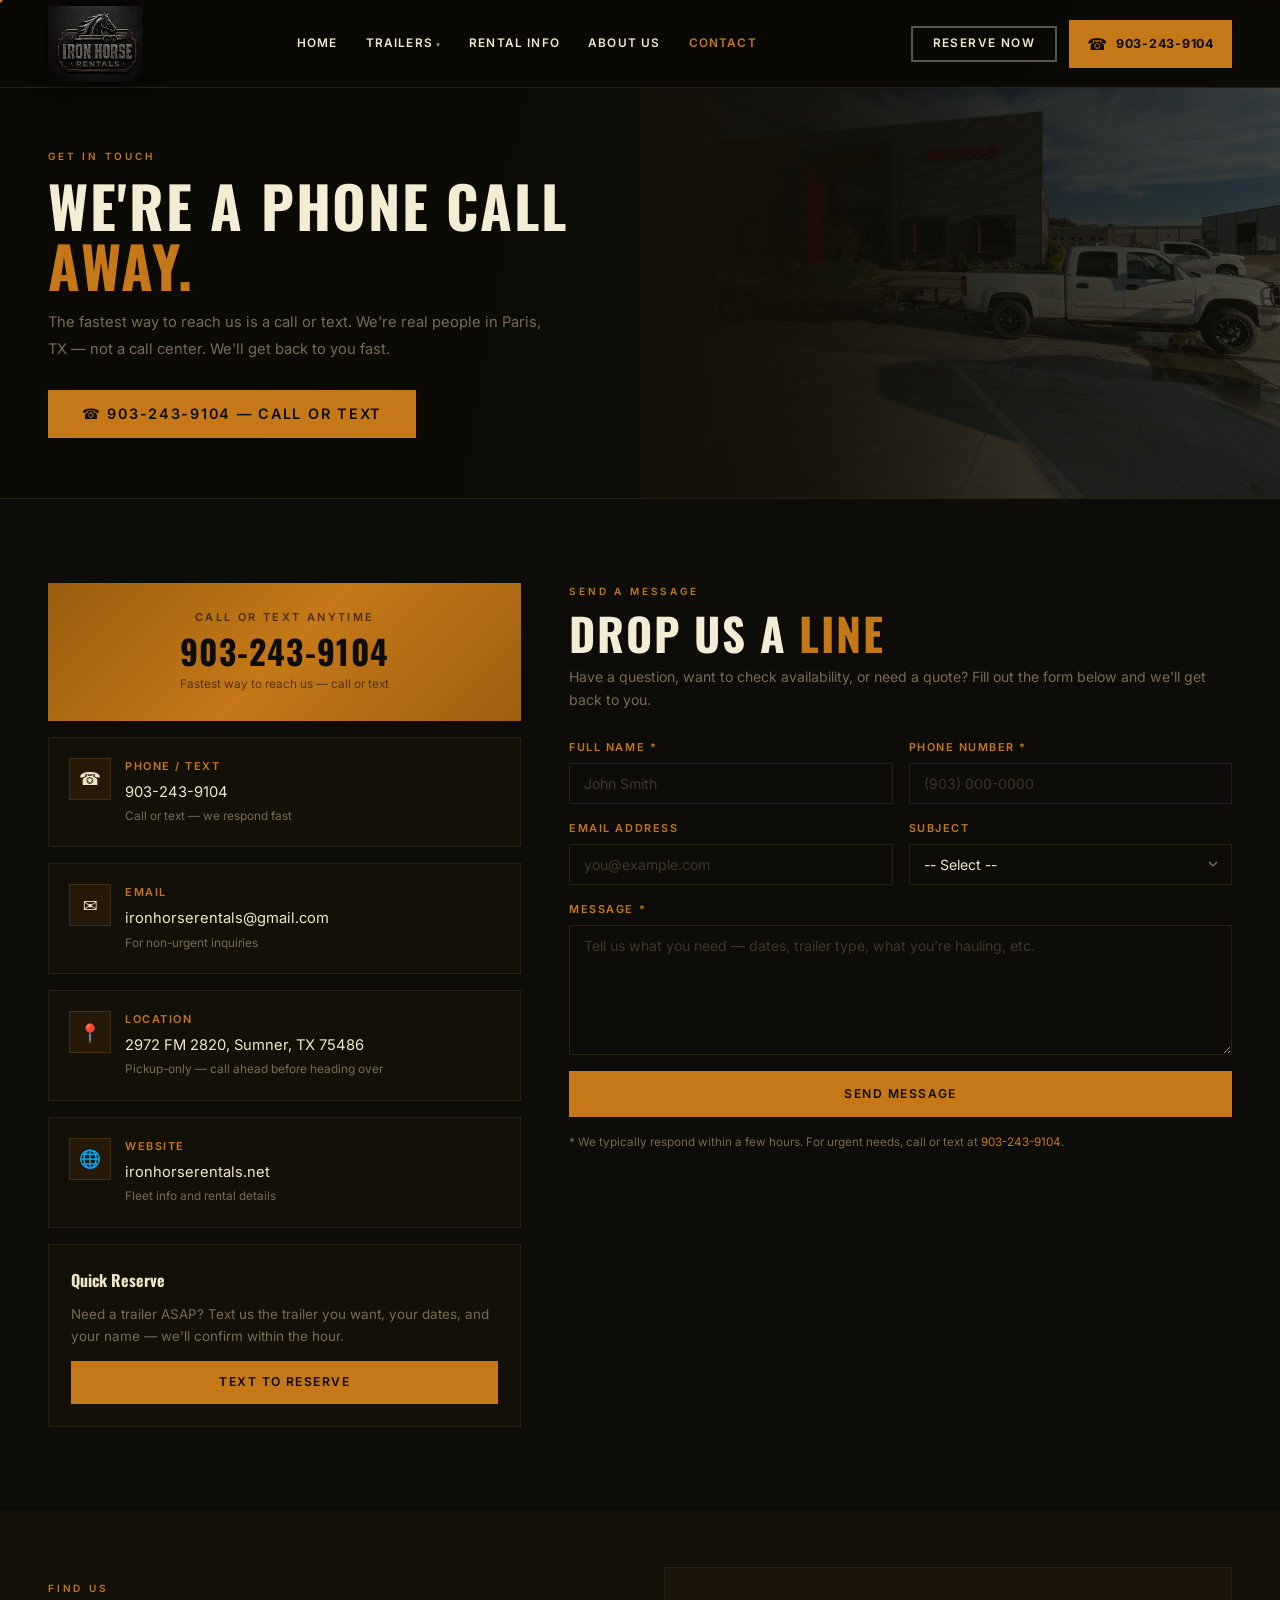
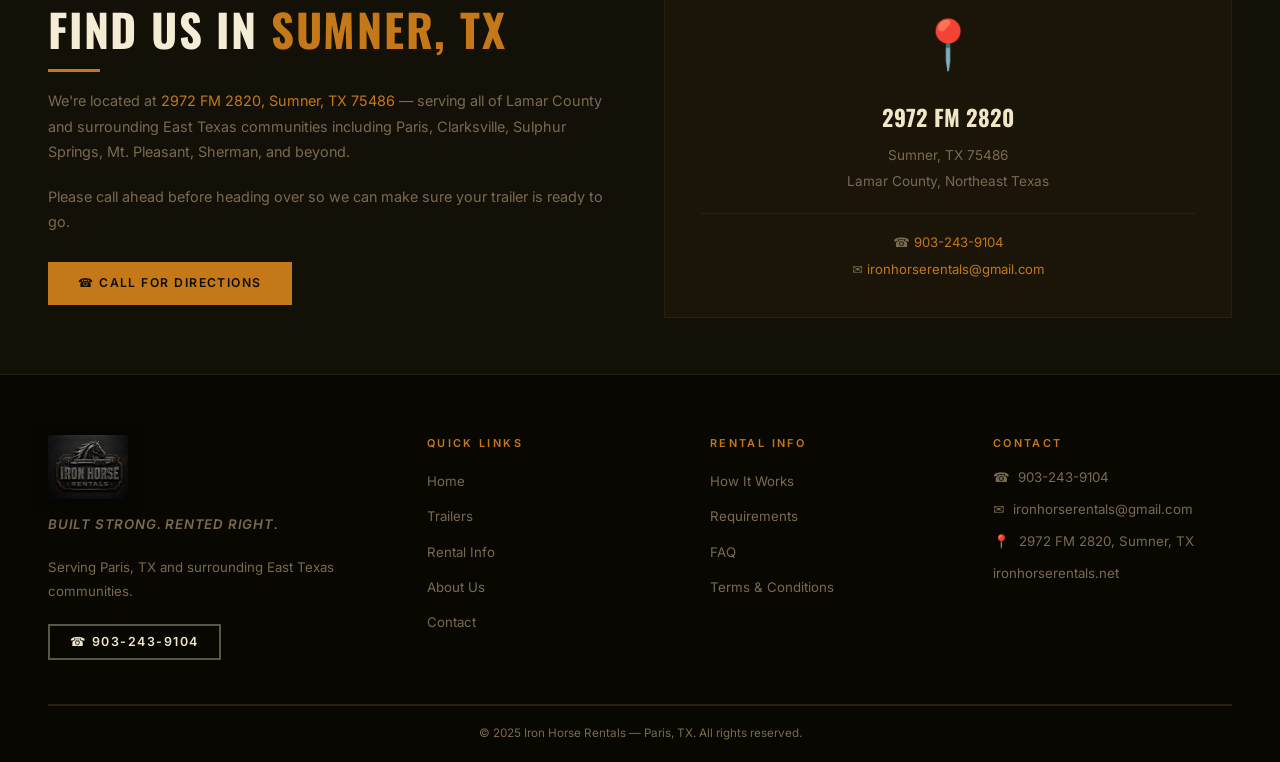
<file: contact.html>
<!DOCTYPE html>
<html lang="en">
<head>
  <meta charset="UTF-8">
  <meta name="viewport" content="width=device-width, initial-scale=1.0">
  <title>Contact Us | Iron Horse Rentals &mdash; Paris, TX</title>
  <meta name="description" content="Contact Iron Horse Rentals in Paris, TX. Call or text 903-243-9104 or email ironhorserentals@gmail.com to reserve a trailer.">
  <link rel="icon" type="image/png" href="logo.png">
  <link rel="apple-touch-icon" href="logo.png">
  <meta property="og:type" content="website">
  <meta property="og:image" content="https://www.ironhorserentals.net/logo.png">
  <meta property="og:site_name" content="Iron Horse Rentals">  <meta property="og:title" content="Contact Us | Iron Horse Rentals — Paris, TX">
  <meta property="og:description" content="Contact Iron Horse Rentals in Paris, TX. Call or text 903-243-9104 or email ironhorserentals@gmail.com to reserve a trailer.">
  <meta property="og:url" content="https://www.ironhorserentals.net/contact.html">
  <link rel="preconnect" href="https://fonts.googleapis.com">
  <link rel="preconnect" href="https://fonts.gstatic.com" crossorigin>
  <link href="https://fonts.googleapis.com/css2?family=Oswald:wght@400;600;700&family=Inter:wght@300;400;500;600&display=swap" rel="stylesheet">
  <link rel="stylesheet" href="styles.css?v=8">
</head>
<body>

<div class="page-loader" id="pageLoader">
  <div class="loader-scene">
    <div class="loader-line-top"></div>
    <div class="loader-logo-wrap">
      <img src="logo.png" class="loader-logo" alt="Iron Horse Rentals">
    </div>
    <div class="loader-line-bottom"></div>
    <div class="loader-word">Iron Horse Rentals</div>
    <div class="loader-city">Paris, Texas</div>
    <div class="loader-bar-wrap"><div class="loader-bar"></div></div>
  </div>
</div>

<header class="site-header">
  <div class="container">
    <nav class="nav-inner">
      <a href="index.html" class="nav-logo"><img src="logo.png" alt="Iron Horse Rentals" width="200" height="76"></a>
      <ul class="nav-links">
        <li><a href="index.html">Home</a></li>
        <li class="has-dd">
          <a href="trailers.html">Trailers</a>
          <ul class="dropdown">
            <li><a href="trailers.html#dump">83"&times;14' Dump Trailer</a></li>
            <li><a href="trailers.html#car-hauler">22' Car Hauler</a></li>
            <li><a href="trailers.html#utility">18' Utility Trailer</a></li>
            <li><a href="trailers.html#skid-steer">Mini Skid Steer</a></li>
          </ul>
        </li>
        <li><a href="rental-info.html">Rental Info</a></li>
        <li><a href="about.html">About Us</a></li>
        <li class="active"><a href="contact.html">Contact</a></li>
      </ul>
      <div class="nav-cta">
        <a href="trailers.html#reserve" class="btn btn-outline" style="font-size:.74rem;padding:10px 20px;">Reserve Now</a>
        <a href="tel:9032439104" class="nav-phone-btn"><span class="ph-icon">&#9742;</span> 903-243-9104</a>
      </div>
      <button class="nav-toggle" aria-label="Toggle navigation"><span></span><span></span><span></span></button>
    </nav>
  </div>
</header>

<section class="page-hero">
  <div class="page-hero-img"><img src="IMG_5286.jpeg" alt="Iron Horse Rentals trailers"></div>
  <div class="container">
    <span class="label">Get in Touch</span>
    <h1>We're a Phone Call<br><em>Away.</em></h1>
    <p>The fastest way to reach us is a call or text. We're real people in Paris, TX &mdash; not a call center. We'll get back to you fast.</p>
    <div style="margin-top:28px;">
      <a href="tel:9032439104" class="btn btn-primary" style="font-size:.9rem;padding:15px 32px;">&#9742; 903-243-9104 &mdash; Call or Text</a>
    </div>
  </div>
</section>

<section style="background:var(--bg);">
  <div class="container">
    <div class="contact-grid">

      <div class="contact-cards">

        <div class="phone-box">
          <p class="pb-label">Call or Text Anytime</p>
          <a href="tel:9032439104">903-243-9104</a>
          <small>Fastest way to reach us &mdash; call or text</small>
        </div>

        <div class="c-card">
          <div class="c-icon">&#9742;</div>
          <div>
            <h3>Phone / Text</h3>
            <p><a href="tel:9032439104" style="color:var(--text);">903-243-9104</a></p>
            <small>Call or text &mdash; we respond fast</small>
          </div>
        </div>

        <div class="c-card">
          <div class="c-icon">&#9993;</div>
          <div>
            <h3>Email</h3>
            <p><a href="mailto:ironhorserentals@gmail.com" style="color:var(--text);">ironhorserentals@gmail.com</a></p>
            <small>For non-urgent inquiries</small>
          </div>
        </div>

        <div class="c-card">
          <div class="c-icon">&#128205;</div>
          <div>
            <h3>Location</h3>
            <p><a href="https://www.google.com/maps/search/?api=1&query=33.696602%2C-95.673597" target="_blank" rel="noopener" style="color:var(--text);">2972 FM 2820, Sumner, TX 75486</a></p>
            <small>Pickup-only &mdash; call ahead before heading over</small>
          </div>
        </div>

        <div class="c-card">
          <div class="c-icon">&#127760;</div>
          <div>
            <h3>Website</h3>
            <p><a href="https://ironhorserentals.net" style="color:var(--text);">ironhorserentals.net</a></p>
            <small>Fleet info and rental details</small>
          </div>
        </div>

        <div style="background:var(--bg2);border:1px solid var(--border);padding:22px;">
          <h3 style="font-family:var(--ff-display);font-size:1rem;font-weight:700;color:var(--text);margin-bottom:10px;">Quick Reserve</h3>
          <p style="font-size:.84rem;color:var(--text2);margin-bottom:14px;">Need a trailer ASAP? Text us the trailer you want, your dates, and your name &mdash; we'll confirm within the hour.</p>
          <a href="sms:9032439104" class="btn btn-primary" style="width:100%;justify-content:center;">Text to Reserve</a>
        </div>

      </div>

      <div>
        <span class="label">Send a Message</span>
        <h2 class="h2" style="margin-bottom:8px;">Drop Us a <em>Line</em></h2>
        <p style="font-size:.88rem;color:var(--text2);margin-bottom:28px;">Have a question, want to check availability, or need a quote? Fill out the form below and we'll get back to you.</p>
        <form id="contactForm">
          <input type="hidden" name="_subject" value="New website contact message — Ironhorse Rentals">
          <input type="hidden" name="form_type" value="Contact">
          <div class="form-grid">
            <div class="fg">
              <label for="c-name">Full Name *</label>
              <input type="text" id="c-name" name="name" placeholder="John Smith" required>
            </div>
            <div class="fg">
              <label for="c-phone">Phone Number *</label>
              <input type="tel" id="c-phone" name="phone" placeholder="(903) 000-0000" required>
            </div>
            <div class="fg">
              <label for="c-email">Email Address</label>
              <input type="email" id="c-email" name="email" placeholder="you@example.com">
            </div>
            <div class="fg">
              <label for="c-subject">Subject</label>
              <select id="c-subject" name="subject">
                <option value="">-- Select --</option>
                <option value="availability">Check Availability</option>
                <option value="pricing">Pricing Question</option>
                <option value="reservation">Make a Reservation</option>
                <option value="general">General Question</option>
                <option value="other">Other</option>
              </select>
            </div>
            <div class="fg full">
              <label for="c-msg">Message *</label>
              <textarea id="c-msg" name="message" placeholder="Tell us what you need &mdash; dates, trailer type, what you're hauling, etc." style="min-height:130px;" required></textarea>
            </div>
            <div class="fg full">
              <button type="submit" class="btn btn-primary" style="width:100%;justify-content:center;padding:15px;">Send Message</button>
              <p class="form-note">* We typically respond within a few hours. For urgent needs, call or text at <a href="tel:9032439104">903-243-9104</a>.</p>
            </div>
          </div>
        </form>
        <div id="contactSuccess" class="form-success">
          Message sent! We'll be in touch soon. For faster service, text us at 903-243-9104.
        </div>
      </div>

    </div>
  </div>
</section>

<section style="background:var(--bg2);padding:56px 0;">
  <div class="container">
    <div style="display:grid;grid-template-columns:1fr 1fr;gap:48px;align-items:center;">
      <div>
        <span class="label">Find Us</span>
        <h2 class="h2">Find Us in <em>Sumner, TX</em></h2>
        <div class="rule"></div>
        <p style="font-size:.9rem;color:var(--text2);line-height:1.75;margin-bottom:20px;">We're located at <a href="https://www.google.com/maps/search/?api=1&query=33.696602%2C-95.673597" target="_blank" rel="noopener" style="color:var(--accent);">2972 FM 2820, Sumner, TX 75486</a> &mdash; serving all of Lamar County and surrounding East Texas communities including Paris, Clarksville, Sulphur Springs, Mt. Pleasant, Sherman, and beyond.</p>
        <p style="font-size:.9rem;color:var(--text2);line-height:1.75;margin-bottom:28px;">Please call ahead before heading over so we can make sure your trailer is ready to go.</p>
        <a href="tel:9032439104" class="btn btn-primary">&#9742; Call for Directions</a>
      </div>
      <div style="background:var(--bg3);border:1px solid var(--border);padding:36px;text-align:center;">
        <div style="font-size:3rem;margin-bottom:16px;">&#128205;</div>
        <a href="https://www.google.com/maps/search/?api=1&query=33.696602%2C-95.673597" target="_blank" rel="noopener" style="text-decoration:none;">
          <h3 style="font-family:var(--ff-display);font-size:1.4rem;font-weight:900;color:var(--text);margin-bottom:8px;">2972 FM 2820</h3>
          <p style="font-size:.85rem;color:var(--text2);margin-bottom:4px;">Sumner, TX 75486</p>
        </a>
        <p style="font-size:.85rem;color:var(--text2);margin-bottom:20px;">Lamar County, Northeast Texas</p>
        <div style="border-top:1px solid var(--border);padding-top:18px;">
          <p style="font-size:.82rem;color:var(--text2);margin-bottom:6px;">&#9742; <a href="tel:9032439104">903-243-9104</a></p>
          <p style="font-size:.82rem;color:var(--text2);">&#9993; <a href="mailto:ironhorserentals@gmail.com">ironhorserentals@gmail.com</a></p>
        </div>
      </div>
    </div>
  </div>
</section>

<footer class="site-footer">
  <div class="container">
    <div class="footer-grid">
      <div class="footer-brand">
        <img src="logo.png" alt="Iron Horse Rentals">
        <p class="footer-tagline">Built Strong. Rented Right.</p>
        <p>Serving Paris, TX and surrounding East Texas communities.</p>
        <a href="tel:9032439104" class="btn btn-outline" style="font-size:.78rem;padding:10px 20px;">&#9742; 903-243-9104</a>
      </div>
      <div>
        <h4 class="footer-h">Quick Links</h4>
        <ul class="footer-links">
          <li><a href="index.html">Home</a></li>
          <li><a href="trailers.html">Trailers</a></li>
          <li><a href="rental-info.html">Rental Info</a></li>
          <li><a href="about.html">About Us</a></li>
          <li><a href="contact.html">Contact</a></li>
        </ul>
      </div>
      <div>
        <h4 class="footer-h">Rental Info</h4>
        <ul class="footer-links">
          <li><a href="rental-info.html#how-it-works">How It Works</a></li>
          <li><a href="rental-info.html#requirements">Requirements</a></li>
          <li><a href="rental-info.html#faq">FAQ</a></li>
          <li><a href="rental-info.html#terms">Terms &amp; Conditions</a></li>
        </ul>
      </div>
      <div>
        <h4 class="footer-h">Contact</h4>
        <div class="footer-ci">&#9742; <a href="tel:9032439104">903-243-9104</a></div>
        <div class="footer-ci">&#9993; <a href="mailto:ironhorserentals@gmail.com">ironhorserentals@gmail.com</a></div>
        <div class="footer-ci">&#128205; <a href="https://www.google.com/maps/search/?api=1&query=33.696602%2C-95.673597" target="_blank" rel="noopener" style="color:inherit;">2972 FM 2820, Sumner, TX</a></div>
        <div class="footer-ci"><a href="https://ironhorserentals.net">ironhorserentals.net</a></div>
      </div>
    </div>
    <div class="footer-bottom">
      <p>&copy; 2025 Iron Horse Rentals &mdash; Paris, TX. All rights reserved.</p>
    </div>
  </div>
</footer>

<a href="tel:9032439104" class="float-phone" aria-label="Call Iron Horse Rentals">&#9742;</a>
<script src="script.js"></script>
</body>
</html>
</file>
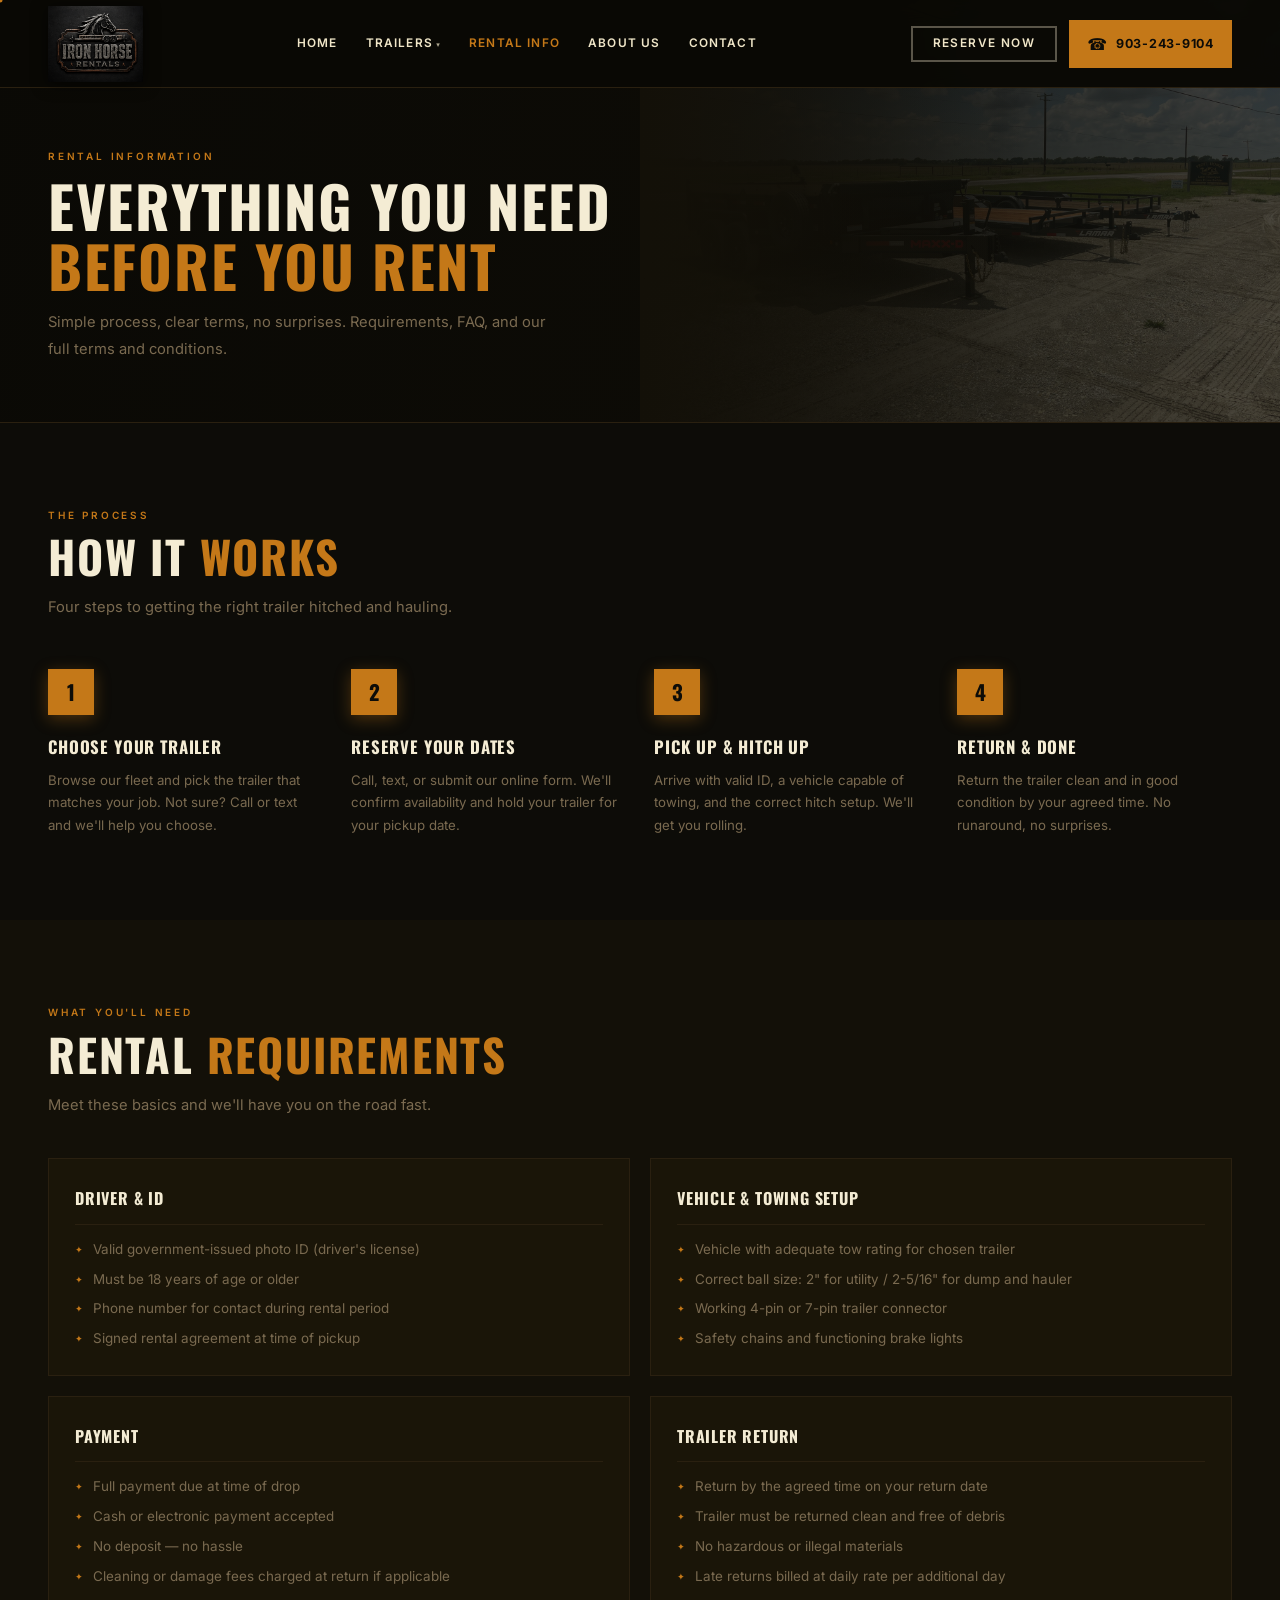
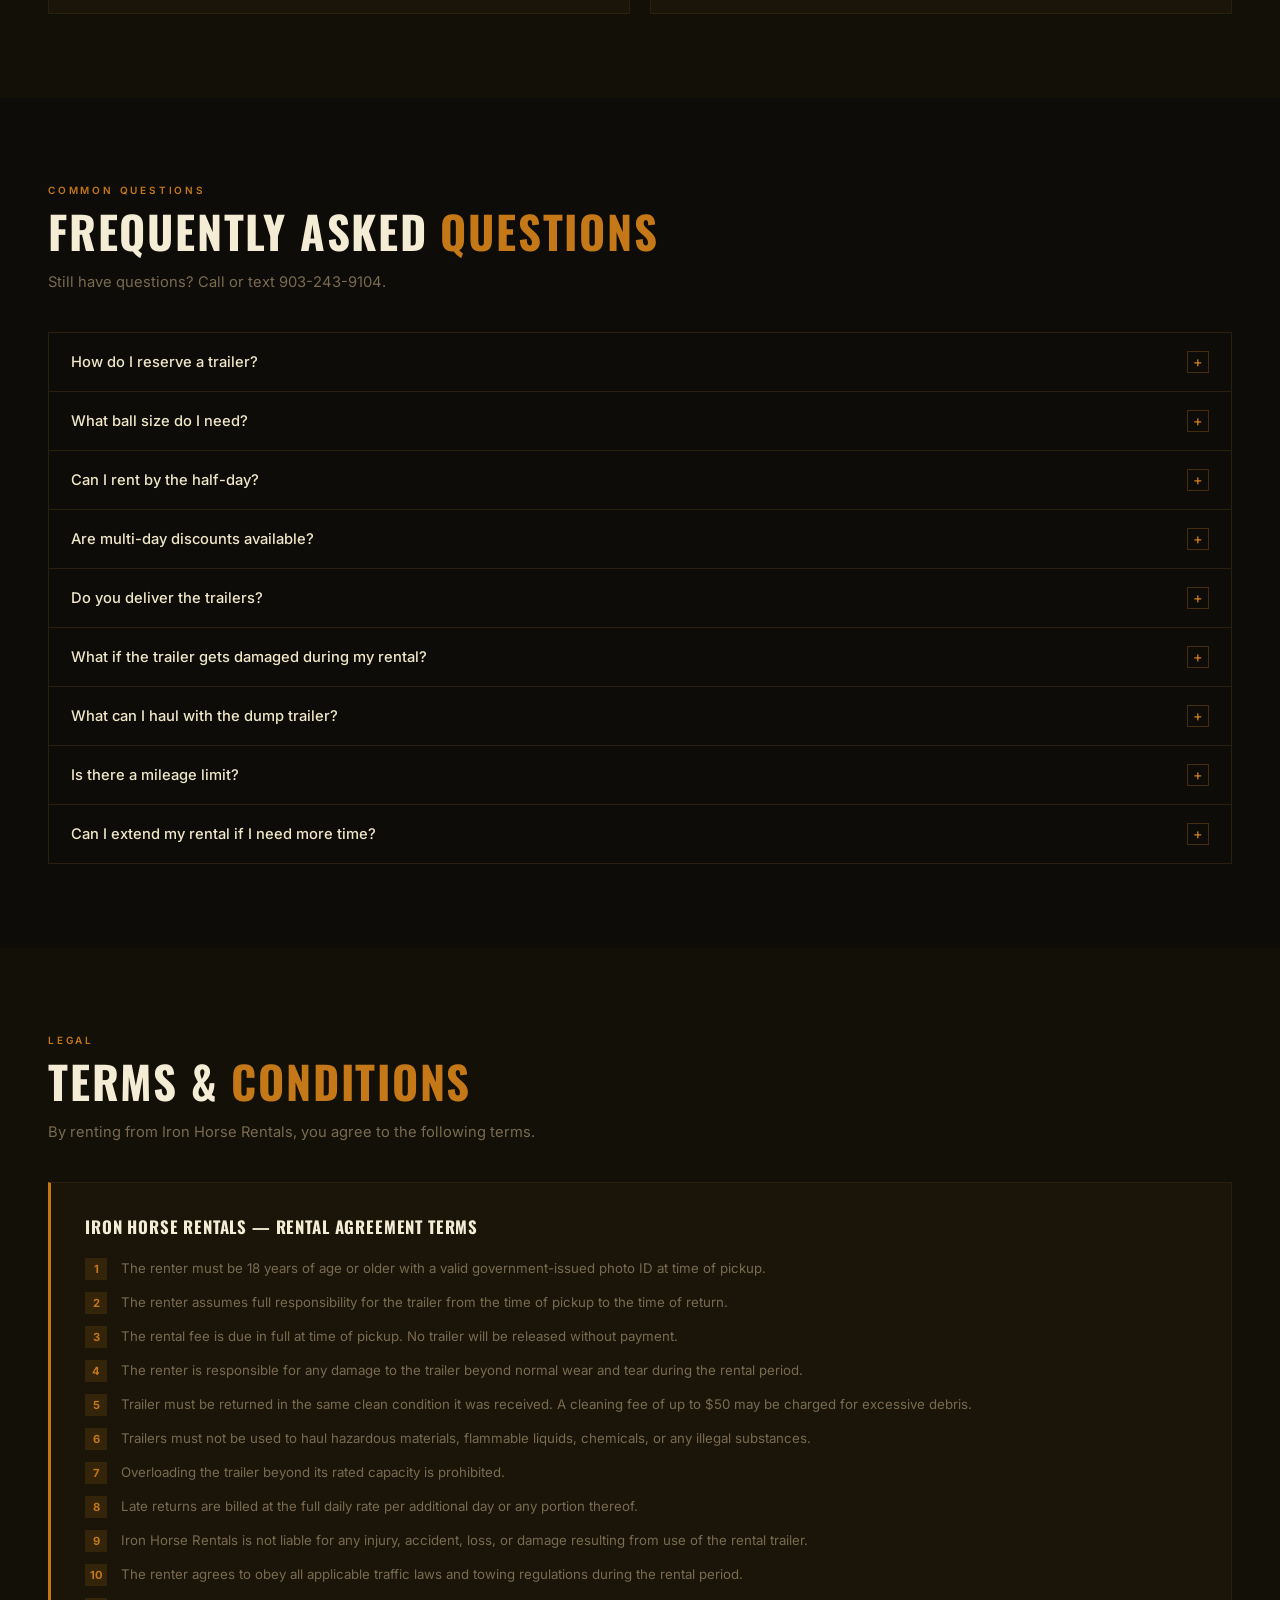
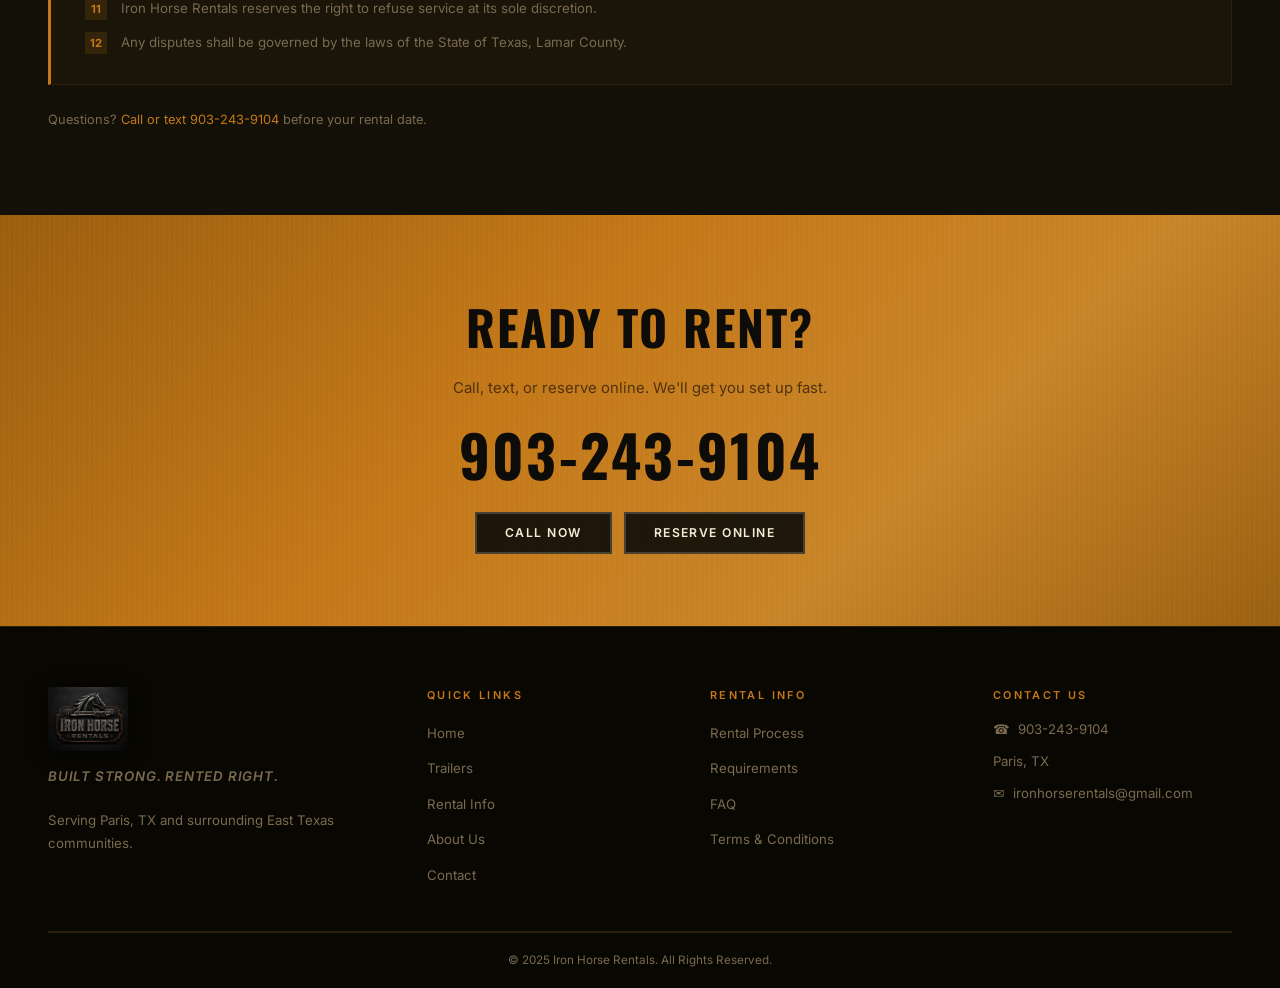
<file: rental-info.html>
<!DOCTYPE html>
<html lang="en">
<head>
  <meta charset="UTF-8">
  <meta name="viewport" content="width=device-width, initial-scale=1.0">
  <title>Rental Info &amp; FAQ | Iron Horse Rentals &mdash; Paris, TX</title>
  <meta name="description" content="How to rent a trailer from Iron Horse Rentals. Requirements, FAQ, and terms. Paris, TX &mdash; 903-243-9104.">
  <link rel="icon" type="image/png" href="logo.png">
  <link rel="apple-touch-icon" href="logo.png">
  <meta property="og:type" content="website">
  <meta property="og:image" content="https://www.ironhorserentals.net/logo.png">
  <meta property="og:site_name" content="Iron Horse Rentals">  <meta property="og:title" content="Rental Info & FAQ | Iron Horse Rentals — Paris, TX">
  <meta property="og:description" content="How to rent a trailer from Iron Horse Rentals. Requirements, FAQ, and terms. Paris, TX — 903-243-9104.">
  <meta property="og:url" content="https://www.ironhorserentals.net/rental-info.html">
  <link rel="preconnect" href="https://fonts.googleapis.com">
  <link rel="preconnect" href="https://fonts.gstatic.com" crossorigin>
  <link href="https://fonts.googleapis.com/css2?family=Oswald:wght@400;600;700&family=Inter:wght@300;400;500;600&display=swap" rel="stylesheet">
  <link rel="stylesheet" href="styles.css?v=8">
</head>
<body>

<div class="page-loader" id="pageLoader">
  <div class="loader-scene">
    <div class="loader-line-top"></div>
    <div class="loader-logo-wrap">
      <img src="logo.png" class="loader-logo" alt="Iron Horse Rentals">
    </div>
    <div class="loader-line-bottom"></div>
    <div class="loader-word">Iron Horse Rentals</div>
    <div class="loader-city">Paris, Texas</div>
    <div class="loader-bar-wrap"><div class="loader-bar"></div></div>
  </div>
</div>

<header class="site-header">
  <div class="container">
    <nav class="nav-inner">
      <a href="index.html" class="nav-logo"><img src="logo.png" alt="Iron Horse Rentals" width="200" height="76"></a>
      <ul class="nav-links">
        <li><a href="index.html">Home</a></li>
        <li class="has-dd">
          <a href="trailers.html">Trailers</a>
          <ul class="dropdown">
            <li><a href="trailers.html#dump">83"&times;14' Dump Trailer</a></li>
            <li><a href="trailers.html#car-hauler">22' Car Hauler</a></li>
            <li><a href="trailers.html#utility">18' Utility Trailer</a></li>
            <li><a href="trailers.html#skid-steer">Mini Skid Steer</a></li>
          </ul>
        </li>
        <li class="active"><a href="rental-info.html">Rental Info</a></li>
        <li><a href="about.html">About Us</a></li>
        <li><a href="contact.html">Contact</a></li>
      </ul>
      <div class="nav-cta">
        <a href="trailers.html#reserve" class="btn btn-outline" style="font-size:.74rem;padding:10px 20px;">Reserve Now</a>
        <a href="tel:9032439104" class="nav-phone-btn"><span class="ph-icon">&#9742;</span> 903-243-9104</a>
      </div>
      <button class="nav-toggle" aria-label="Toggle navigation"><span></span><span></span><span></span></button>
    </nav>
  </div>
</header>

<section class="page-hero">
  <div class="page-hero-img"><img src="IMG_5358.jpeg" alt="Iron Horse Rentals trailers"></div>
  <div class="container">
    <span class="label">Rental Information</span>
    <h1>Everything You Need<br><em>Before You Rent</em></h1>
    <p>Simple process, clear terms, no surprises. Requirements, FAQ, and our full terms and conditions.</p>
  </div>
</section>

<section id="how-it-works" style="background:var(--bg);">
  <div class="container">
    <span class="label">The Process</span>
    <h2 class="h2">How It <em>Works</em></h2>
    <p class="sub">Four steps to getting the right trailer hitched and hauling.</p>
    <div class="steps">
      <div class="step-item">
        <div class="step-n">1</div>
        <h3 class="step-title">Choose Your Trailer</h3>
        <p class="step-desc">Browse our fleet and pick the trailer that matches your job. Not sure? Call or text and we'll help you choose.</p>
      </div>
      <div class="step-item">
        <div class="step-n">2</div>
        <h3 class="step-title">Reserve Your Dates</h3>
        <p class="step-desc">Call, text, or submit our online form. We'll confirm availability and hold your trailer for your pickup date.</p>
      </div>
      <div class="step-item">
        <div class="step-n">3</div>
        <h3 class="step-title">Pick Up &amp; Hitch Up</h3>
        <p class="step-desc">Arrive with valid ID, a vehicle capable of towing, and the correct hitch setup. We'll get you rolling.</p>
      </div>
      <div class="step-item">
        <div class="step-n">4</div>
        <h3 class="step-title">Return &amp; Done</h3>
        <p class="step-desc">Return the trailer clean and in good condition by your agreed time. No runaround, no surprises.</p>
      </div>
    </div>
  </div>
</section>

<section id="requirements" style="background:var(--bg2);">
  <div class="container">
    <span class="label">What You'll Need</span>
    <h2 class="h2">Rental <em>Requirements</em></h2>
    <p class="sub">Meet these basics and we'll have you on the road fast.</p>
    <div class="req-grid">
      <div class="req-card">
        <h3>Driver &amp; ID</h3>
        <ul class="req-list">
          <li>Valid government-issued photo ID (driver's license)</li>
          <li>Must be 18 years of age or older</li>
          <li>Phone number for contact during rental period</li>
          <li>Signed rental agreement at time of pickup</li>
        </ul>
      </div>
      <div class="req-card">
        <h3>Vehicle &amp; Towing Setup</h3>
        <ul class="req-list">
          <li>Vehicle with adequate tow rating for chosen trailer</li>
          <li>Correct ball size: 2" for utility / 2-5/16" for dump and hauler</li>
          <li>Working 4-pin or 7-pin trailer connector</li>
          <li>Safety chains and functioning brake lights</li>
        </ul>
      </div>
      <div class="req-card">
        <h3>Payment</h3>
        <ul class="req-list">
          <li>Full payment due at time of drop</li>
          <li>Cash or electronic payment accepted</li>
          <li>No deposit &mdash; no hassle</li>
          <li>Cleaning or damage fees charged at return if applicable</li>
        </ul>
      </div>
      <div class="req-card">
        <h3>Trailer Return</h3>
        <ul class="req-list">
          <li>Return by the agreed time on your return date</li>
          <li>Trailer must be returned clean and free of debris</li>
          <li>No hazardous or illegal materials</li>
          <li>Late returns billed at daily rate per additional day</li>
        </ul>
      </div>
    </div>
  </div>
</section>

<section id="faq" style="background:var(--bg);">
  <div class="container">
    <span class="label">Common Questions</span>
    <h2 class="h2">Frequently Asked <em>Questions</em></h2>
    <p class="sub" style="margin-bottom:36px;">Still have questions? Call or text 903-243-9104.</p>
    <div class="faq-list">
      <div class="faq-item">
        <button class="faq-q"><span>How do I reserve a trailer?</span><div class="faq-icon">+</div></button>
        <div class="faq-a"><div class="faq-a-in">Call or text us at <a href="tel:9032439104">903-243-9104</a> to check availability. You can also fill out the <a href="trailers.html#reserve">online reservation form</a> and we'll follow up to confirm.</div></div>
      </div>
      <div class="faq-item">
        <button class="faq-q"><span>What ball size do I need?</span><div class="faq-icon">+</div></button>
        <div class="faq-a"><div class="faq-a-in">The 18' Utility Trailer requires a standard <strong>2" ball</strong>. The 83"&times;14' Dump Trailer and 22' Car Hauler require a <strong>2-5/16" ball</strong>. Not sure? Give us a call before you make the trip out.</div></div>
      </div>
      <div class="faq-item">
        <button class="faq-q"><span>Can I rent by the half-day?</span><div class="faq-icon">+</div></button>
        <div class="faq-a"><div class="faq-a-in">Our standard pricing is per full day. For short same-day jobs, call us and we'll see what we can work out.</div></div>
      </div>
      <div class="faq-item">
        <button class="faq-q"><span>Are multi-day discounts available?</span><div class="faq-icon">+</div></button>
        <div class="faq-a"><div class="faq-a-in">Yes &mdash; all trailers get 25% off the daily rate after your first full day. For example, the Dump Trailer is $100/day: $175 for 2 days, $250 for 3 days. (The Skid Steer combo rate doesn't include a multi-day discount.) Call or text us at <a href="tel:9032439104">903-243-9104</a> to book.</div></div>
      </div>
      <div class="faq-item">
        <button class="faq-q"><span>Do you deliver the trailers?</span><div class="faq-icon">+</div></button>
        <div class="faq-a"><div class="faq-a-in">At this time, trailers are pickup-only from our Paris, TX location. You'll need a vehicle capable of towing. Contact us if you need to discuss alternatives.</div></div>
      </div>
      <div class="faq-item">
        <button class="faq-q"><span>What if the trailer gets damaged during my rental?</span><div class="faq-icon">+</div></button>
        <div class="faq-a"><div class="faq-a-in">The renter is responsible for damage beyond normal wear during the rental period. We document the trailer's condition at pickup and return. Just communicate with us if something happens &mdash; we're reasonable people.</div></div>
      </div>
      <div class="faq-item">
        <button class="faq-q"><span>What can I haul with the dump trailer?</span><div class="faq-icon">+</div></button>
        <div class="faq-a"><div class="faq-a-in">Dirt, gravel, sand, mulch, brush, tree limbs, demolition debris, and similar materials. Do not haul hazardous chemicals, petroleum products, or anything illegal.</div></div>
      </div>
      <div class="faq-item">
        <button class="faq-q"><span>Is there a mileage limit?</span><div class="faq-icon">+</div></button>
        <div class="faq-a"><div class="faq-a-in">No mileage limit. Take it where you need to go. Just have the trailer back by the agreed return date and time.</div></div>
      </div>
      <div class="faq-item">
        <button class="faq-q"><span>Can I extend my rental if I need more time?</span><div class="faq-icon">+</div></button>
        <div class="faq-a"><div class="faq-a-in">Yes &mdash; call or text before your original return time and we'll check availability. Extensions are billed at the daily rate.</div></div>
      </div>
    </div>
  </div>
</section>

<section id="terms" style="background:var(--bg2);">
  <div class="container">
    <span class="label">Legal</span>
    <h2 class="h2">Terms &amp; <em>Conditions</em></h2>
    <p class="sub">By renting from Iron Horse Rentals, you agree to the following terms.</p>
    <div class="tc-box">
      <h3>Iron Horse Rentals &mdash; Rental Agreement Terms</h3>
      <ul class="tc-list">
        <li>The renter must be 18 years of age or older with a valid government-issued photo ID at time of pickup.</li>
        <li>The renter assumes full responsibility for the trailer from the time of pickup to the time of return.</li>
        <li>The rental fee is due in full at time of pickup. No trailer will be released without payment.</li>
        <li>The renter is responsible for any damage to the trailer beyond normal wear and tear during the rental period.</li>
        <li>Trailer must be returned in the same clean condition it was received. A cleaning fee of up to $50 may be charged for excessive debris.</li>
        <li>Trailers must not be used to haul hazardous materials, flammable liquids, chemicals, or any illegal substances.</li>
        <li>Overloading the trailer beyond its rated capacity is prohibited.</li>
        <li>Late returns are billed at the full daily rate per additional day or any portion thereof.</li>
        <li>Iron Horse Rentals is not liable for any injury, accident, loss, or damage resulting from use of the rental trailer.</li>
        <li>The renter agrees to obey all applicable traffic laws and towing regulations during the rental period.</li>
        <li>Iron Horse Rentals reserves the right to refuse service at its sole discretion.</li>
        <li>Any disputes shall be governed by the laws of the State of Texas, Lamar County.</li>
      </ul>
    </div>
    <p style="margin-top:24px;font-size:.8rem;color:var(--text2);">Questions? <a href="tel:9032439104">Call or text 903-243-9104</a> before your rental date.</p>
  </div>
</section>

<section class="cta-banner">
  <div class="container">
    <div style="max-width:600px;margin:0 auto;">
      <h2>Ready to Rent?</h2>
      <p>Call, text, or reserve online. We'll get you set up fast.</p>
      <a href="tel:9032439104" class="phone-big">903-243-9104</a>
      <div class="cta-btns">
        <a href="tel:9032439104" class="btn btn-dark">Call Now</a>
        <a href="trailers.html#reserve" class="btn btn-dark">Reserve Online</a>
      </div>
    </div>
  </div>
</section>

<footer class="site-footer">
  <div class="container">
    <div class="footer-grid">
      <div class="footer-brand">
        <img src="logo.png" alt="Iron Horse Rentals">
        <p class="footer-tagline">Built Strong. Rented Right.</p>
        <p>Serving Paris, TX and surrounding East Texas communities.</p>
      </div>
      <div>
        <h4 class="footer-h">Quick Links</h4>
        <ul class="footer-links">
          <li><a href="index.html">Home</a></li>
          <li><a href="trailers.html">Trailers</a></li>
          <li><a href="rental-info.html">Rental Info</a></li>
          <li><a href="about.html">About Us</a></li>
          <li><a href="contact.html">Contact</a></li>
        </ul>
      </div>
      <div>
        <h4 class="footer-h">Rental Info</h4>
        <ul class="footer-links">
          <li><a href="#how-it-works">Rental Process</a></li>
          <li><a href="#requirements">Requirements</a></li>
          <li><a href="#faq">FAQ</a></li>
          <li><a href="#terms">Terms &amp; Conditions</a></li>
        </ul>
      </div>
      <div>
        <h4 class="footer-h">Contact Us</h4>
        <div class="footer-ci">&#9742; <a href="tel:9032439104">903-243-9104</a></div>
        <div class="footer-ci">Paris, TX</div>
        <div class="footer-ci">&#9993; <a href="mailto:ironhorserentals@gmail.com">ironhorserentals@gmail.com</a></div>
      </div>
    </div>
    <div class="footer-bottom"><p>&copy; 2025 Iron Horse Rentals. All Rights Reserved.</p></div>
  </div>
</footer>

<a href="tel:9032439104" class="float-phone" aria-label="Call">&#9742;</a>
<script src="script.js"></script>
</body>
</html>
</file>
<file: styles.css>
/* ============================================================
   Iron Horse Rentals — styles.css
   Western Industrial Theme
   ============================================================ */
@import url('https://fonts.googleapis.com/css2?family=Oswald:wght@400;600;700&family=Inter:wght@300;400;500;600&display=swap');

/* ── DESIGN TOKENS ── */
:root {
  /* Warm dark backgrounds */
  --bg:       #0d0c08;
  --bg2:      #131008;
  --bg3:      #1a1508;
  --bg4:      #201a0a;

  /* Amber / copper accent */
  --accent:   #c47818;
  --accent-l: #d48c28;
  --accent-d: #8a5210;

  /* Parchment (fleet section) */
  --parchment:  #c8b882;
  --parchment2: #baa86e;
  --parchment3: #d4c898;

  /* Text */
  --text:       #f0e6c8;
  --text2:      #7a6a50;
  --text-p:     #1c1608;   /* text on parchment */
  --text2-p:    #5a4e32;   /* secondary text on parchment */
  --text-head:  #f4ecd4;

  /* Borders */
  --border:   #2a2010;
  --border-a: rgba(196,120,24,0.30);

  /* Shadows */
  --shadow:    0 8px 48px rgba(0,0,0,0.8);

  /* Typography */
  --ff-display: 'Oswald', 'Impact', Arial Narrow, sans-serif;
  --ff-body:    'Inter', system-ui, -apple-system, sans-serif;

  /* Layout */
  --nav-h: 88px;
}

/* ── RESET ── */
*,*::before,*::after { box-sizing: border-box; margin: 0; padding: 0; }
html { scroll-behavior: smooth; }
body {
  background: var(--bg);
  color: var(--text);
  font-family: var(--ff-body);
  font-size: 16px;
  line-height: 1.65;
  -webkit-font-smoothing: antialiased;
}
img { max-width: 100%; height: auto; display: block; }
a { color: var(--accent); text-decoration: none; transition: color .2s; }
a:hover { color: var(--accent-l); }

/* ── LAYOUT ── */
.container { max-width: 1240px; margin: 0 auto; padding: 0 28px; }
section { padding: 84px 0; }

/* ── SHARED TYPOGRAPHY ── */
.label {
  font-family: var(--ff-body);
  font-size: 10px;
  font-weight: 600;
  letter-spacing: .28em;
  text-transform: uppercase;
  color: var(--accent);
  display: block;
  margin-bottom: 10px;
}
.h2 {
  font-family: var(--ff-display);
  font-size: clamp(1.8rem, 4vw, 2.8rem);
  font-weight: 700;
  line-height: 1.05;
  text-transform: uppercase;
  letter-spacing: .04em;
  color: var(--text-head);
  margin-bottom: 14px;
}
.h2 em { color: var(--accent); font-style: normal; }
.sub {
  font-family: var(--ff-body);
  font-size: .92rem;
  color: var(--text2);
  line-height: 1.8;
  max-width: 520px;
}
.rule {
  width: 52px;
  height: 3px;
  background: var(--accent);
  margin: 16px 0;
}

/* ── SECTION HEADING WITH STARS ── */
.star-head {
  display: flex;
  align-items: center;
  gap: 16px;
  margin-bottom: 32px;
}
.star-head h2 {
  font-family: var(--ff-display);
  font-size: clamp(1.3rem, 2.5vw, 1.9rem);
  font-weight: 700;
  text-transform: uppercase;
  letter-spacing: .08em;
  color: var(--text-p);
  white-space: nowrap;
}
.star-head .star {
  color: var(--accent);
  font-size: 1.1rem;
  line-height: 1;
  flex-shrink: 0;
}
.star-head .line {
  flex: 1;
  height: 1px;
  background: var(--parchment2);
}

/* ── BUTTONS ── */
.btn {
  display: inline-flex;
  align-items: center;
  gap: 10px;
  padding: 13px 28px;
  font-family: var(--ff-body);
  font-size: .76rem;
  font-weight: 600;
  letter-spacing: .12em;
  text-transform: uppercase;
  border: 2px solid transparent;
  cursor: pointer;
  transition: all .22s;
  text-decoration: none;
  line-height: 1;
}
.btn-primary {
  background: var(--accent);
  color: #0d0c08;
  border-color: var(--accent);
}
.btn-primary:hover {
  background: var(--accent-l);
  border-color: var(--accent-l);
  color: #0d0c08;
  transform: translateY(-1px);
  box-shadow: 0 6px 24px rgba(196,120,24,.4);
}
.btn-outline {
  background: transparent;
  color: var(--text);
  border-color: rgba(240,230,200,.35);
}
.btn-outline:hover {
  border-color: var(--accent);
  color: var(--accent);
  transform: translateY(-1px);
}
.btn-dark {
  background: rgba(13,12,8,.9);
  color: var(--text-head);
  border-color: rgba(240,230,200,.2);
}
.btn-dark:hover {
  background: var(--bg3);
  color: var(--accent);
  border-color: var(--border-a);
}

/* ══════════════════════════════════════════════
   NAVIGATION
   ══════════════════════════════════════════════ */
.site-header {
  position: fixed;
  top: 0; left: 0; right: 0;
  z-index: 1000;
  height: var(--nav-h);
  background: rgba(10,9,5,.97);
  backdrop-filter: blur(14px);
  border-bottom: 1px solid var(--border);
  transition: border-color .3s;
}
.site-header.scrolled {
  border-bottom-color: var(--border-a);
  box-shadow: 0 2px 24px rgba(0,0,0,.8);
}
.nav-inner {
  display: flex;
  align-items: center;
  justify-content: space-between;
  height: var(--nav-h);
  gap: 16px;
}

/* LOGO */
.nav-logo { flex-shrink: 0; }
.nav-logo img {
  height: 76px;
  width: auto;
  object-fit: contain;
  filter: drop-shadow(0 2px 8px rgba(0,0,0,.6));
  transition: filter .2s;
}
.nav-logo:hover img { filter: drop-shadow(0 2px 16px rgba(196,120,24,.4)); }

/* Nav links */
.nav-links {
  display: flex;
  align-items: center;
  gap: 0;
  list-style: none;
}
.nav-links > li { position: relative; }
.nav-links a {
  display: block;
  padding: 8px 14px;
  font-family: var(--ff-body);
  font-size: .74rem;
  font-weight: 600;
  letter-spacing: .1em;
  text-transform: uppercase;
  color: var(--text);
  transition: color .2s;
}
.nav-links a:hover { color: var(--accent); }
.nav-links li.active > a { color: var(--accent); }

/* Dropdown */
.has-dd > a::after { content: ' ▾'; font-size: .6em; opacity: .7; }
.dropdown {
  position: absolute;
  top: calc(100% + 6px); left: 0;
  min-width: 220px;
  background: #131008;
  border: 1px solid var(--border);
  border-top: 2px solid var(--accent);
  padding: 6px 0;
  box-shadow: var(--shadow);
  opacity: 0; visibility: hidden; transform: translateY(-6px);
  transition: all .2s;
}
.has-dd:hover .dropdown,
.has-dd.open .dropdown { opacity: 1; visibility: visible; transform: translateY(0); }
.dropdown a {
  padding: 10px 18px;
  font-size: .76rem;
  text-transform: none;
  letter-spacing: .02em;
  color: var(--text2);
  border-left: 2px solid transparent;
}
.dropdown a:hover { color: var(--accent); border-left-color: var(--accent); background: rgba(196,120,24,.06); }

/* CTA side */
.nav-cta { display: flex; align-items: center; gap: 12px; flex-shrink: 0; }
.nav-phone-btn {
  display: inline-flex;
  align-items: center;
  gap: 8px;
  background: var(--accent);
  color: #0d0c08;
  font-family: var(--ff-body);
  font-size: .78rem;
  font-weight: 700;
  letter-spacing: .06em;
  padding: 11px 18px;
  text-transform: uppercase;
  white-space: nowrap;
  transition: background .2s;
  text-decoration: none;
}
.nav-phone-btn:hover { background: var(--accent-l); color: #0d0c08; }
.nav-phone-btn .ph-icon { font-size: 1rem; }

/* Hamburger */
.nav-toggle { display: none; flex-direction: column; gap: 5px; background: none; border: none; cursor: pointer; padding: 4px; }
.nav-toggle span { display: block; width: 24px; height: 2px; background: var(--text); transition: all .25s; }
.nav-toggle.open span:nth-child(1) { transform: translateY(7px) rotate(45deg); }
.nav-toggle.open span:nth-child(2) { opacity: 0; }
.nav-toggle.open span:nth-child(3) { transform: translateY(-7px) rotate(-45deg); }

/* ══════════════════════════════════════════════
   HERO
   ══════════════════════════════════════════════ */
.hero {
  position: relative;
  min-height: 100vh;
  display: flex;
  align-items: center;
  padding-top: var(--nav-h);
  overflow: hidden;
}
.hero-bg { position: absolute; inset: 0; }
.hero-bg img { width: 100%; height: 100%; object-fit: cover; object-position: center right; }
.hero-bg::after {
  content: '';
  position: absolute; inset: 0;
  background: linear-gradient(100deg,
    rgba(10,9,5,.94) 0%,
    rgba(10,9,5,.82) 45%,
    rgba(10,9,5,.38) 75%,
    rgba(10,9,5,.15) 100%);
}
.hero-content { position: relative; z-index: 1; max-width: 620px; }
.hero-eyebrow {
  font-family: var(--ff-body);
  font-size: .7rem;
  font-weight: 600;
  letter-spacing: .3em;
  text-transform: uppercase;
  color: var(--accent);
  display: flex;
  align-items: center;
  gap: 12px;
  margin-bottom: 20px;
}
.hero-eyebrow::before {
  content: '';
  display: block;
  width: 32px;
  height: 1px;
  background: var(--accent);
}
.hero-title {
  font-family: var(--ff-display);
  font-size: clamp(3rem, 7.5vw, 5.8rem);
  font-weight: 700;
  line-height: .96;
  text-transform: uppercase;
  letter-spacing: .02em;
  color: var(--text-head);
  margin-bottom: 24px;
}
.hero-title em {
  color: var(--accent);
  font-style: normal;
  display: block;
}
.hero-desc {
  font-family: var(--ff-body);
  font-size: .95rem;
  color: var(--text2);
  line-height: 1.78;
  max-width: 440px;
  margin-bottom: 32px;
}
.hero-btns { display: flex; gap: 14px; flex-wrap: wrap; }
.hero-btns .btn { gap: 12px; }
.btn-arrow::after { content: '→'; font-size: 1.1em; }

/* Stats bar */
.hero-stats {
  display: flex;
  align-items: stretch;
  margin-top: 48px;
  padding-top: 28px;
  border-top: 1px solid rgba(196,120,24,.22);
  gap: 0;
}
.hero-stat { padding: 0 28px; }
.hero-stat:first-child { padding-left: 0; }
.hero-stat + .hero-stat { border-left: 1px solid rgba(196,120,24,.2); }
.hero-stat .n {
  font-family: var(--ff-display);
  font-size: 2.2rem;
  font-weight: 700;
  color: var(--accent);
  line-height: 1;
  letter-spacing: .02em;
}
.hero-stat .l {
  font-family: var(--ff-body);
  font-size: .67rem;
  letter-spacing: .14em;
  text-transform: uppercase;
  color: var(--text2);
  margin-top: 5px;
}

/* ══════════════════════════════════════════════
   FEATURE STRIP
   ══════════════════════════════════════════════ */
.features { padding: 0; }
.features-grid {
  display: grid;
  grid-template-columns: repeat(4,1fr);
  gap: 1px;
  background: var(--border);
  border-top: 1px solid var(--border);
  border-bottom: 1px solid var(--border);
}
.feat-card {
  background: var(--bg2);
  padding: 36px 24px;
  display: flex;
  gap: 18px;
  align-items: flex-start;
  transition: background .22s;
}
.feat-card:hover { background: var(--bg3); }
.feat-icon-wrap {
  width: 46px;
  height: 46px;
  flex-shrink: 0;
  display: flex;
  align-items: center;
  justify-content: center;
  border: 1px solid var(--border-a);
  color: var(--accent);
}
.feat-icon-wrap svg { width: 24px; height: 24px; fill: none; stroke: currentColor; stroke-width: 1.8; }
.feat-body {}
.feat-title {
  font-family: var(--ff-display);
  font-size: 1rem;
  font-weight: 700;
  text-transform: uppercase;
  letter-spacing: .06em;
  color: var(--text-head);
  margin-bottom: 6px;
}
.feat-desc {
  font-family: var(--ff-body);
  font-size: .81rem;
  color: var(--text2);
  line-height: 1.65;
}

/* ══════════════════════════════════════════════
   FLEET SECTION (PARCHMENT)
   ══════════════════════════════════════════════ */
.fleet-sec {
  background: var(--parchment);
  background-image:
    repeating-linear-gradient(0deg, transparent, transparent 30px, rgba(0,0,0,.03) 30px, rgba(0,0,0,.03) 31px),
    repeating-linear-gradient(90deg, transparent, transparent 30px, rgba(0,0,0,.02) 30px, rgba(0,0,0,.02) 31px);
}
.fleet-head-row {
  display: flex;
  justify-content: space-between;
  align-items: center;
  margin-bottom: 28px;
  flex-wrap: wrap;
  gap: 12px;
}
.fleet-head-row .view-all {
  font-family: var(--ff-body);
  font-size: .74rem;
  font-weight: 600;
  letter-spacing: .1em;
  text-transform: uppercase;
  color: var(--accent);
  display: flex;
  align-items: center;
  gap: 8px;
  transition: gap .2s;
}
.fleet-head-row .view-all:hover { gap: 14px; color: var(--accent); }
.fleet-head-row .view-all::after { content: '→'; font-size: 1.05em; }

.fleet-grid { display: grid; grid-template-columns: repeat(3,1fr); gap: 16px; }

/* Fleet overlay card */
.fc {
  position: relative;
  overflow: hidden;
  cursor: pointer;
}
.fc-img {
  aspect-ratio: 4/3;
  overflow: hidden;
  position: relative;
}
.fc-img img {
  width: 100%;
  height: 100%;
  object-fit: cover;
  transition: transform .45s ease;
}
.fc:hover .fc-img img { transform: scale(1.06); }
.fc-overlay {
  position: absolute;
  inset: 0;
  background: linear-gradient(to top, rgba(10,9,5,.90) 0%, rgba(10,9,5,.35) 55%, transparent 100%);
  display: flex;
  align-items: flex-end;
  justify-content: space-between;
  padding: 20px 18px 18px;
  transition: background .3s;
}
.fc:hover .fc-overlay { background: linear-gradient(to top, rgba(10,9,5,.95) 0%, rgba(10,9,5,.45) 60%, rgba(10,9,5,.1) 100%); }
.fc-info {}
.fc-name {
  font-family: var(--ff-display);
  font-size: 1.05rem;
  font-weight: 700;
  text-transform: uppercase;
  letter-spacing: .06em;
  color: #fff;
  display: block;
  margin-bottom: 2px;
}
.fc-size {
  font-family: var(--ff-body);
  font-size: .72rem;
  letter-spacing: .06em;
  color: rgba(255,255,255,.6);
}
.fc-btn {
  width: 36px;
  height: 36px;
  background: var(--accent);
  color: #0d0c08;
  display: flex;
  align-items: center;
  justify-content: center;
  font-size: 1rem;
  font-weight: 700;
  flex-shrink: 0;
  text-decoration: none;
  transition: background .2s, transform .2s;
}
.fc:hover .fc-btn { background: var(--accent-l); transform: scale(1.08); }

/* ══════════════════════════════════════════════
   CTA BANNER
   ══════════════════════════════════════════════ */
.cta-banner {
  background: linear-gradient(135deg, #9a5e0e 0%, var(--accent) 40%, #c88428 70%, #9a6010 100%);
  padding: 72px 0;
  text-align: center;
  position: relative;
  overflow: hidden;
}
.cta-banner::before {
  content: '';
  position: absolute; inset: 0;
  background: repeating-linear-gradient(90deg, transparent 0, transparent 4px, rgba(255,255,255,.03) 4px, rgba(255,255,255,.04) 5px);
  pointer-events: none;
}
.cta-banner h2 {
  font-family: var(--ff-display);
  font-size: clamp(2rem, 5vw, 3rem);
  font-weight: 700;
  text-transform: uppercase;
  letter-spacing: .04em;
  color: #0d0c08;
  margin-bottom: 10px;
  position: relative;
}
.cta-banner p {
  font-family: var(--ff-body);
  color: rgba(0,0,0,.6);
  font-size: .93rem;
  margin-bottom: 26px;
  position: relative;
}
.cta-banner .phone-big {
  font-family: var(--ff-display);
  font-size: clamp(2.2rem, 5.5vw, 3.6rem);
  font-weight: 700;
  letter-spacing: .04em;
  color: #0d0c08;
  display: block;
  margin: 0 0 28px;
  line-height: 1;
  position: relative;
}
.cta-banner .cta-btns { display: flex; gap: 12px; justify-content: center; flex-wrap: wrap; position: relative; }

/* ══════════════════════════════════════════════
   PAGE HERO (inner pages)
   ══════════════════════════════════════════════ */
.page-hero {
  position: relative;
  padding: calc(var(--nav-h) + 60px) 0 60px;
  background: var(--bg2);
  border-bottom: 1px solid var(--border);
  overflow: hidden;
}
.page-hero::before {
  content: '';
  position: absolute; inset: 0;
  background: linear-gradient(100deg, rgba(10,9,5,.98) 0%, rgba(10,9,5,.7) 60%, transparent 100%);
  z-index: 1;
}
.page-hero-img {
  position: absolute;
  right: 0; top: 0; bottom: 0;
  width: 50%;
  overflow: hidden;
}
.page-hero-img img { width: 100%; height: 100%; object-fit: cover; opacity: .28; }
.page-hero-img::before {
  content: '';
  position: absolute; inset: 0;
  background: linear-gradient(to right, var(--bg2) 0%, transparent 60%);
  z-index: 1;
}
.page-hero .container { position: relative; z-index: 2; }
.page-hero .label { margin-bottom: 10px; }
.page-hero h1 {
  font-family: var(--ff-display);
  font-size: clamp(2rem, 5vw, 3.6rem);
  font-weight: 700;
  line-height: 1.05;
  text-transform: uppercase;
  letter-spacing: .03em;
  color: var(--text-head);
  margin-bottom: 14px;
}
.page-hero h1 em { color: var(--accent); font-style: normal; }
.page-hero p {
  font-family: var(--ff-body);
  font-size: .92rem;
  color: var(--text2);
  max-width: 500px;
  line-height: 1.78;
}

/* ══════════════════════════════════════════════
   TRAILER DETAIL
   ══════════════════════════════════════════════ */
.trailers-list { display: flex; flex-direction: column; gap: 2px; }
.td {
  display: grid;
  grid-template-columns: 1.1fr 1fr;
  border: 1px solid var(--border);
  overflow: hidden;
  background: var(--bg2);
  transition: border-color .25s;
}
.td:hover { border-color: var(--border-a); }
.td:nth-child(even) { direction: rtl; }
.td:nth-child(even) > * { direction: ltr; }
.td-img { position: relative; overflow: hidden; min-height: 360px; }
.td-img img { width: 100%; height: 100%; object-fit: cover; transition: transform .4s; }
.td:hover .td-img img { transform: scale(1.03); }
.td-body { padding: 48px 40px; display: flex; flex-direction: column; justify-content: center; }
.td-tag {
  display: inline-block;
  font-family: var(--ff-body);
  font-size: .68rem;
  font-weight: 600;
  letter-spacing: .16em;
  text-transform: uppercase;
  color: var(--accent);
  background: rgba(196,120,24,.1);
  border: 1px solid rgba(196,120,24,.25);
  padding: 4px 12px;
  margin-bottom: 14px;
}
.td-name {
  font-family: var(--ff-display);
  font-size: clamp(1.6rem, 3vw, 2.2rem);
  font-weight: 700;
  text-transform: uppercase;
  letter-spacing: .03em;
  color: var(--text-head);
  margin-bottom: 6px;
  line-height: 1.05;
}
.td-price {
  font-family: var(--ff-display);
  font-size: 2.2rem;
  font-weight: 700;
  color: var(--accent);
  margin-bottom: 18px;
  line-height: 1;
  letter-spacing: .02em;
}
.td-price small { font-family: var(--ff-body); font-size: .78rem; color: var(--text2); font-weight: 400; }
.td-desc { font-family: var(--ff-body); font-size: .88rem; color: var(--text2); line-height: 1.78; margin-bottom: 22px; }
.td-specs { display: grid; grid-template-columns: 1fr 1fr; gap: 8px 16px; margin-bottom: 20px; }
.spec { display: flex; align-items: flex-start; gap: 8px; font-family: var(--ff-body); font-size: .81rem; color: var(--text2); }
.spec::before { content: '✦'; color: var(--accent); font-size: .58rem; margin-top: 4px; flex-shrink: 0; }
.td-gvwr { margin: 0 0 24px; padding: 14px 18px; background: var(--bg3); border-left: 2px solid var(--accent); }
.td-gvwr-row { font-family: var(--ff-display); font-size: 1rem; font-weight: 700; color: var(--text-head); line-height: 1.7; }
.td-gvwr-row span { font-family: var(--ff-body); font-size: .88rem; font-weight: 400; color: var(--text2); }

/* ══════════════════════════════════════════════
   RESERVATION FORM
   ══════════════════════════════════════════════ */
.res-sec { background: var(--bg2); }
.res-inner { display: grid; grid-template-columns: 1fr 1.6fr; gap: 56px; align-items: start; }
.res-info h2 {
  font-family: var(--ff-display);
  font-size: 2rem;
  font-weight: 700;
  text-transform: uppercase;
  letter-spacing: .03em;
  color: var(--text-head);
  margin-bottom: 14px;
}
.res-info p { font-family: var(--ff-body); font-size: .87rem; color: var(--text2); line-height: 1.78; margin-bottom: 20px; }
.res-contact a {
  display: flex; align-items: center; gap: 10px;
  font-family: var(--ff-body); font-size: .92rem; font-weight: 600;
  color: var(--text); margin-bottom: 10px; transition: color .2s;
}
.res-contact a:hover { color: var(--accent); }

/* FORMS */
.form-grid { display: grid; grid-template-columns: 1fr 1fr; gap: 16px; }
.fg { display: flex; flex-direction: column; gap: 6px; }
.fg.full { grid-column: 1/-1; }
.fg label {
  font-family: var(--ff-body);
  font-size: .68rem; font-weight: 600; letter-spacing: .14em; text-transform: uppercase; color: var(--accent);
}
.fg input, .fg select, .fg textarea {
  background: var(--bg);
  border: 1px solid var(--border);
  color: var(--text);
  font-family: var(--ff-body);
  font-size: .88rem;
  padding: 11px 14px;
  outline: none;
  transition: border-color .2s;
  -webkit-appearance: none;
  border-radius: 0;
}
.fg select {
  background-image: url("data:image/svg+xml,%3Csvg xmlns='http://www.w3.org/2000/svg' width='10' height='7'%3E%3Cpath d='M1 1l4 4 4-4' stroke='%237a6a50' stroke-width='1.5' fill='none'/%3E%3C/svg%3E");
  background-repeat: no-repeat; background-position: right 13px center; padding-right: 34px; cursor: pointer;
}
.fg input:focus, .fg select:focus, .fg textarea:focus { border-color: var(--accent); }
.fg input::placeholder, .fg textarea::placeholder { color: var(--text2); opacity: .45; }
.fg select option { background: #131008; }
.fg textarea { resize: vertical; min-height: 90px; }
.form-note { font-family: var(--ff-body); font-size: .73rem; color: var(--text2); margin-top: 10px; }
.form-success {
  display: none; margin-top: 14px; padding: 16px 20px;
  background: rgba(196,120,24,.1); border: 1px solid var(--border-a);
  color: var(--accent); font-family: var(--ff-body); font-size: .87rem; text-align: center;
}

/* ══════════════════════════════════════════════
   HOW IT WORKS
   ══════════════════════════════════════════════ */
.steps { display: grid; grid-template-columns: repeat(4,1fr); gap: 28px; margin-top: 48px; }
.step-n {
  width: 46px; height: 46px;
  background: var(--accent); color: #0d0c08;
  font-family: var(--ff-display); font-size: 1.3rem; font-weight: 700;
  display: flex; align-items: center; justify-content: center;
  margin-bottom: 18px;
  box-shadow: 0 4px 16px rgba(196,120,24,.35);
}
.step-title {
  font-family: var(--ff-display); font-size: 1.05rem; font-weight: 700;
  text-transform: uppercase; letter-spacing: .05em;
  color: var(--text-head); margin-bottom: 8px;
}
.step-desc { font-family: var(--ff-body); font-size: .83rem; color: var(--text2); line-height: 1.7; }

/* ── REQUIREMENTS ── */
.req-grid { display: grid; grid-template-columns: 1fr 1fr; gap: 20px; margin-top: 40px; }
.req-card { background: var(--bg3); border: 1px solid var(--border); padding: 26px; }
.req-card h3 {
  font-family: var(--ff-display); font-size: 1rem; font-weight: 700;
  text-transform: uppercase; letter-spacing: .05em;
  color: var(--text-head); margin-bottom: 14px; padding-bottom: 12px; border-bottom: 1px solid var(--border);
}
.req-list { list-style: none; display: flex; flex-direction: column; gap: 9px; }
.req-list li { display: flex; gap: 10px; font-family: var(--ff-body); font-size: .84rem; color: var(--text2); line-height: 1.55; }
.req-list li::before { content: '✦'; color: var(--accent); font-size: .58rem; flex-shrink: 0; margin-top: 4px; }

/* ── FAQ ── */
.faq-list { display: flex; flex-direction: column; }
.faq-item { border: 1px solid var(--border); border-bottom: none; }
.faq-item:last-child { border-bottom: 1px solid var(--border); }
.faq-q {
  width: 100%; display: flex; align-items: center; justify-content: space-between;
  padding: 18px 22px; background: none; border: none; cursor: pointer;
  color: var(--text); font-family: var(--ff-body); font-size: .92rem; font-weight: 500;
  text-align: left; gap: 14px; transition: background .2s;
}
.faq-q:hover { background: rgba(196,120,24,.04); }
.faq-q span { flex: 1; }
.faq-icon {
  width: 22px; height: 22px; border: 1px solid var(--border-a);
  display: flex; align-items: center; justify-content: center;
  font-size: .9rem; color: var(--accent); flex-shrink: 0; transition: transform .25s;
}
.faq-item.open .faq-icon { transform: rotate(45deg); }
.faq-a { overflow: hidden; max-height: 0; transition: max-height .32s ease; }
.faq-a-in {
  padding: 0 22px 18px; padding-top: 16px;
  font-family: var(--ff-body); font-size: .85rem; color: var(--text2); line-height: 1.78;
  border-top: 1px solid var(--border);
}

/* ── T&C ── */
.tc-box {
  background: var(--bg3); border: 1px solid var(--border); border-left: 3px solid var(--accent);
  padding: 30px 34px; margin-top: 36px;
}
.tc-box h3 {
  font-family: var(--ff-display); font-size: 1.05rem; font-weight: 700;
  text-transform: uppercase; letter-spacing: .05em;
  color: var(--text-head); margin-bottom: 18px;
}
.tc-list { list-style: none; counter-reset: tc; display: flex; flex-direction: column; gap: 12px; }
.tc-list li { display: flex; gap: 14px; font-family: var(--ff-body); font-size: .83rem; color: var(--text2); line-height: 1.65; counter-increment: tc; }
.tc-list li::before {
  content: counter(tc); min-width: 22px; height: 22px;
  background: rgba(196,120,24,.15); color: var(--accent); font-size: .7rem; font-weight: 700;
  display: flex; align-items: center; justify-content: center; flex-shrink: 0;
}

/* ══════════════════════════════════════════════
   ABOUT
   ══════════════════════════════════════════════ */
.about-story { display: grid; grid-template-columns: 1fr 1fr; gap: 60px; align-items: center; }
.about-img-wrap { position: relative; }
.about-img-wrap img { width: 100%; aspect-ratio: 4/3; object-fit: cover; }
.about-img-wrap::after {
  content: ''; position: absolute; bottom: -14px; right: -14px;
  width: 55%; height: 55%; border: 2px solid var(--accent); z-index: -1;
}
.about-lead { font-family: var(--ff-display); font-size: 1.15rem; font-weight: 600; text-transform: uppercase; letter-spacing: .03em; color: var(--text-head); line-height: 1.5; margin-bottom: 18px; }
.about-p { font-family: var(--ff-body); font-size: .88rem; color: var(--text2); line-height: 1.82; margin-bottom: 14px; }

.vals-grid { display: grid; grid-template-columns: repeat(3,1fr); gap: 20px; margin-top: 44px; }
.val-card { padding: 30px; background: var(--bg2); border: 1px solid var(--border); border-top: 3px solid var(--accent); }
.val-icon { font-size: 1.8rem; margin-bottom: 14px; }
.val-title { font-family: var(--ff-display); font-size: 1.05rem; font-weight: 700; text-transform: uppercase; letter-spacing: .05em; color: var(--text-head); margin-bottom: 9px; }
.val-desc { font-family: var(--ff-body); font-size: .83rem; color: var(--text2); line-height: 1.7; }

.photo-grid { display: grid; grid-template-columns: repeat(3,1fr); gap: 10px; margin-top: 44px; }
.photo-grid img { width: 100%; aspect-ratio: 4/3; object-fit: cover; filter: grayscale(15%) contrast(1.08) brightness(.92); transition: filter .3s, transform .3s; }
.photo-grid img:hover { filter: grayscale(0) contrast(1.05); transform: scale(1.02); }
.photo-grid .span2 { grid-column: span 2; }
.photo-grid .span2 img { aspect-ratio: 16/9; }

/* ══════════════════════════════════════════════
   CONTACT
   ══════════════════════════════════════════════ */
.contact-grid { display: grid; grid-template-columns: 1fr 1.4fr; gap: 48px; align-items: start; }
.contact-cards { display: flex; flex-direction: column; gap: 16px; }
.c-card { background: var(--bg2); border: 1px solid var(--border); padding: 20px; display: flex; gap: 14px; transition: border-color .2s; }
.c-card:hover { border-color: var(--border-a); }
.c-icon { width: 42px; height: 42px; background: rgba(196,120,24,.1); border: 1px solid rgba(196,120,24,.2); display: flex; align-items: center; justify-content: center; font-size: 1.1rem; flex-shrink: 0; }
.c-card h3 { font-family: var(--ff-body); font-size: .68rem; font-weight: 600; letter-spacing: .14em; text-transform: uppercase; color: var(--accent); margin-bottom: 4px; }
.c-card p, .c-card a { font-family: var(--ff-body); font-size: .92rem; color: var(--text); }
.c-card small { display: block; font-family: var(--ff-body); font-size: .74rem; color: var(--text2); margin-top: 3px; }
.phone-box {
  background: linear-gradient(135deg, #9a5e0e 0%, var(--accent) 50%, #a06010 100%);
  padding: 26px 22px; text-align: center;
}
.phone-box .pb-label { font-family: var(--ff-body); font-size: .68rem; font-weight: 600; letter-spacing: .22em; text-transform: uppercase; color: rgba(0,0,0,.6); margin-bottom: 6px; }
.phone-box a { font-family: var(--ff-display); font-size: 2.1rem; font-weight: 700; letter-spacing: .04em; color: #0d0c08; display: block; line-height: 1.1; }
.phone-box small { font-family: var(--ff-body); font-size: .74rem; color: rgba(0,0,0,.55); display: block; margin-top: 5px; }

/* ══════════════════════════════════════════════
   FOOTER
   ══════════════════════════════════════════════ */
.site-footer { background: #080702; border-top: 1px solid var(--border); padding: 60px 0 0; }
.footer-grid { display: grid; grid-template-columns: 1.4fr 1fr 1fr 1fr; gap: 44px; padding-bottom: 44px; border-bottom: 1px solid var(--border); }
.footer-brand img {
  height: 64px;
  width: auto;
  object-fit: contain;
  margin-bottom: 14px;
  filter: drop-shadow(0 2px 8px rgba(0,0,0,.6));
}
.footer-brand p { font-family: var(--ff-body); font-size: .83rem; color: var(--text2); line-height: 1.78; margin-bottom: 20px; }
.footer-tagline {
  font-family: var(--ff-display);
  font-size: .88rem;
  font-weight: 600;
  text-transform: uppercase;
  letter-spacing: .06em;
  color: var(--text2);
  font-style: italic;
  margin-bottom: 16px;
}
.footer-h { font-family: var(--ff-body); font-size: .68rem; font-weight: 600; letter-spacing: .22em; text-transform: uppercase; color: var(--accent); margin-bottom: 14px; }
.footer-links { list-style: none; display: flex; flex-direction: column; gap: 9px; }
.footer-links a { font-family: var(--ff-body); font-size: .83rem; color: var(--text2); transition: color .2s, padding-left .2s; }
.footer-links a:hover { color: var(--text); padding-left: 4px; }
.footer-ci { display: flex; align-items: flex-start; gap: 9px; font-family: var(--ff-body); font-size: .83rem; color: var(--text2); margin-bottom: 10px; }
.footer-ci a { color: var(--text2); }
.footer-ci a:hover { color: var(--accent); }
.footer-bottom {
  display: flex; justify-content: center; align-items: center; padding: 18px 0;
  border-top: 1px solid var(--border);
}
.footer-bottom p { font-family: var(--ff-body); font-size: .73rem; color: var(--text2); text-align: center; }

/* ── FLOAT PHONE ── */
.float-phone {
  display: none; position: fixed; bottom: 22px; right: 22px; z-index: 999;
  background: var(--accent); color: #0d0c08;
  width: 54px; height: 54px; border-radius: 50%;
  align-items: center; justify-content: center;
  font-size: 1.3rem;
  box-shadow: 0 4px 24px rgba(196,120,24,.55);
  transition: transform .2s;
}
.float-phone:hover { transform: scale(1.1); color: #0d0c08; }

/* ══════════════════════════════════════════════
   RESPONSIVE
   ══════════════════════════════════════════════ */
@media (max-width: 1024px) {
  .features-grid { grid-template-columns: repeat(2,1fr); }
  .fleet-grid { grid-template-columns: repeat(2,1fr); }
  .td { grid-template-columns: 1fr; direction: ltr !important; }
  .td:nth-child(even) > * { direction: ltr; }
  .td-img { min-height: 260px; }
  .footer-grid { grid-template-columns: 1fr 1fr; gap: 28px; }
  .steps { grid-template-columns: repeat(2,1fr); }
  .about-story { grid-template-columns: 1fr; gap: 36px; }
  .about-img-wrap::after { display: none; }
  .res-inner { grid-template-columns: 1fr; }
}
@media (max-width: 768px) {
  :root { --nav-h: 70px; }
  section { padding: 56px 0; }
  .nav-links, .nav-cta { display: none; }
  .nav-toggle { display: flex; }
  .nav-logo img { height: 56px; }
  .nav-links.open {
    display: flex; flex-direction: column;
    position: fixed; top: var(--nav-h); left: 0; right: 0;
    background: rgba(10,9,5,.98); border-bottom: 1px solid var(--border);
    padding: 12px 0; gap: 0; z-index: 999;
  }
  .nav-links.open a { padding: 12px 22px; }
  .dropdown { position: static; opacity: 1; visibility: visible; transform: none; background: #1a1508; border: none; border-left: 2px solid var(--accent); margin-left: 22px; display: none; }
  .has-dd.open .dropdown { display: block; }
  .fleet-grid { grid-template-columns: 1fr; }
  .features-grid { grid-template-columns: 1fr; }
  .vals-grid { grid-template-columns: 1fr; }
  .req-grid { grid-template-columns: 1fr; }
  .form-grid { grid-template-columns: 1fr; }
  .contact-grid { grid-template-columns: 1fr; }
  .footer-grid { grid-template-columns: 1fr; gap: 24px; }
  .fleet-head-row { flex-direction: column; align-items: flex-start; }
  .td-body { padding: 28px 22px; }
  .td-specs { grid-template-columns: 1fr; }
  .photo-grid { grid-template-columns: 1fr 1fr; }
  .photo-grid .span2 { grid-column: span 2; }
  .float-phone { display: flex; }
  .page-hero-img { display: none; }
  .footer-bottom { flex-direction: column; gap: 6px; }
  .hero-stats { flex-direction: column; align-items: flex-start; gap: 16px; }
  .hero-stat + .hero-stat { border-left: none; padding-left: 0; border-top: 1px solid rgba(196,120,24,.2); padding-top: 16px; }
  .feat-card { flex-direction: column; gap: 12px; }
}
@media (max-width: 480px) {
  .hero-title { font-size: 2.8rem; }
  .photo-grid { grid-template-columns: 1fr; }
  .photo-grid .span2 { grid-column: span 1; }
  .steps { grid-template-columns: 1fr; }
  .nav-logo img { height: 48px; }
  .hero-bg img { object-position: 65% center; }
}

/* ══════════════════════════════════════════════
   TRIONN-INSPIRED ANIMATION SYSTEM
   ══════════════════════════════════════════════ */

/* ── SCROLL PROGRESS BAR ── */
.scroll-progress {
  position: fixed; top: 0; left: 0;
  width: 0%; height: 2px;
  background: var(--accent);
  z-index: 2000; pointer-events: none;
  transition: width .05s linear;
}

/* ── PAGE LOADER ── */
.page-loader {
  position: fixed; inset: 0;
  background: var(--bg);
  z-index: 9999;
  display: flex; align-items: center; justify-content: center;
  transition: opacity .75s cubic-bezier(0.4, 0, 0.2, 1), visibility .75s ease;
}
.page-loader.done { opacity: 0; visibility: hidden; pointer-events: none; }

/* ── Loader scene ── */
.loader-scene {
  display: flex; flex-direction: column; align-items: center;
  position: relative;
}

/* Top amber line grows outward from center */
.loader-line-top {
  width: 0; height: 1px;
  background: var(--accent);
  margin-bottom: 28px;
  animation: ld-hline .3s .08s cubic-bezier(0.16, 1, 0.3, 1) forwards;
}
@keyframes ld-hline { to { width: 88px; } }

/* Logo clip-rise: logo rises up from below the container edge */
.loader-logo-wrap {
  overflow: hidden;
  height: 84px;
  display: flex; align-items: flex-start;
  position: relative;
}
.loader-logo {
  height: 84px; width: auto; display: block;
  transform: translateY(100%);
  filter: drop-shadow(0 4px 20px rgba(196,120,24,.35));
  animation: ld-rise .5s .2s cubic-bezier(0.16, 1, 0.3, 1) forwards;
  will-change: transform;
}
@keyframes ld-rise { to { transform: translateY(0); } }

/* Shine sweep across logo after rise */
.loader-logo-wrap::after {
  content: '';
  position: absolute; top: 0; left: -80%; width: 55%; height: 100%;
  background: linear-gradient(105deg, transparent 20%, rgba(255,220,120,.18) 50%, transparent 80%);
  animation: ld-shine .5s .75s ease forwards;
  pointer-events: none;
}
@keyframes ld-shine { to { left: 160%; } }

/* Bottom divider line */
.loader-line-bottom {
  width: 0; height: 1px;
  background: var(--border-a);
  margin-top: 20px; margin-bottom: 14px;
  animation: ld-hline .3s .52s cubic-bezier(0.16, 1, 0.3, 1) forwards;
}

/* Wordmark — blurs in with wide letter-spacing */
.loader-word {
  font-family: var(--ff-display);
  font-size: .68rem; font-weight: 600;
  letter-spacing: .45em;
  text-transform: uppercase;
  color: var(--text-head);
  padding-right: .45em;
  opacity: 0; filter: blur(6px);
  animation: ld-word .38s .56s ease forwards;
}
@keyframes ld-word {
  from { opacity: 0; filter: blur(6px); letter-spacing: .7em; }
  to   { opacity: 1; filter: blur(0);   letter-spacing: .45em; }
}

/* City label in amber */
.loader-city {
  font-family: var(--ff-body);
  font-size: .57rem; font-weight: 600;
  letter-spacing: .28em; text-transform: uppercase;
  color: var(--accent);
  margin-top: 5px;
  opacity: 0; transform: translateY(5px);
  animation: ld-city .28s .72s ease forwards;
}
@keyframes ld-city {
  to { opacity: 1; transform: translateY(0); }
}

/* Progress bar */
.loader-bar-wrap {
  width: 88px; height: 1px;
  background: var(--border);
  margin-top: 22px; overflow: hidden;
}
.loader-bar {
  height: 100%; width: 0%;
  background: var(--accent);
  animation: ld-bar .85s .1s cubic-bezier(0.4, 0, 0.2, 1) forwards;
}
@keyframes ld-bar { to { width: 100%; } }

/* ── CUSTOM CURSOR ── */
@media (pointer: fine) {
  body, a, button, [role="button"] { cursor: none !important; }
}
.c-ring {
  position: fixed; top: 0; left: 0;
  width: 34px; height: 34px;
  border: 1.5px solid rgba(196,120,24,.65);
  border-radius: 50%; pointer-events: none;
  z-index: 9998;
  transform: translate(-50%, -50%);
  transition: width .22s, height .22s, border-color .22s, background .18s;
}
.c-dot {
  position: fixed; top: 0; left: 0;
  width: 5px; height: 5px;
  background: var(--accent); border-radius: 50%;
  pointer-events: none; z-index: 9999;
  transform: translate(-50%, -50%);
}
.c-ring.on-link {
  width: 52px; height: 52px;
  background: rgba(196,120,24,.07);
  border-color: var(--accent);
}

/* ── MARQUEE TICKER ── */
.marquee-strip {
  overflow: hidden;
  background: var(--bg4);
  border-top: 1px solid var(--border-a);
  border-bottom: 1px solid var(--border-a);
}
.marquee-track {
  display: flex;
  width: fit-content;
  animation: mq-scroll 32s linear infinite;
}
.marquee-track:hover { animation-play-state: paused; }
.m-item {
  display: inline-flex; align-items: center;
  padding: 24px 32px;
  font-family: var(--ff-display);
  font-size: clamp(1rem, 1.6vw, 1.25rem);
  font-weight: 700;
  text-transform: uppercase;
  letter-spacing: .12em;
  color: rgba(240,230,200,.55);
  white-space: nowrap; flex-shrink: 0;
  transition: color .2s;
}
.m-item:hover { color: var(--text); }
.m-sep { color: var(--accent); padding: 0 6px; font-size: .8em; opacity: .9; }
@keyframes mq-scroll {
  from { transform: translateX(0); }
  to   { transform: translateX(-50%); }
}

/* ── SPLIT TEXT LINE REVEAL ── */
.t-line {
  display: block;
  overflow: hidden;
  line-height: 1.05;
}
.t-inner {
  display: block;
  transform: translateY(108%);
  transition: transform .9s cubic-bezier(0.16, 1, 0.3, 1);
  will-change: transform;
}
.t-line:nth-child(2) .t-inner { transition-delay: .13s; }
.t-line:nth-child(3) .t-inner { transition-delay: .26s; }
.hero-title .t-line { margin-bottom: .06em; }

/* Trigger class – parent gets .txt-revealed */
.txt-revealed .t-inner { transform: translateY(0); }

/* Amber line in hero */
.t-inner.amber { color: var(--accent); font-style: normal; }

/* ── FADE-UP UTILITY ── */
.fade-up {
  opacity: 0;
  transform: translateY(26px);
  transition: opacity .7s ease, transform .7s ease;
}
.fade-up.is-in { opacity: 1; transform: translateY(0); }
.fade-up.d1 { transition-delay: .1s; }
.fade-up.d2 { transition-delay: .22s; }
.fade-up.d3 { transition-delay: .34s; }
.fade-up.d4 { transition-delay: .46s; }

/* ── CARD STAGGER (existing cards get fade animation) ── */
.feat-card,
.step-item,
.val-card,
.req-card {
  opacity: 0;
  transform: translateY(22px);
}
.feat-card   { transition: background .22s, opacity .6s ease, transform .6s ease; }
.step-item,
.val-card,
.req-card    { transition: opacity .6s ease, transform .6s ease; }

.feat-card.is-in,
.step-item.is-in,
.val-card.is-in,
.req-card.is-in { opacity: 1; transform: translateY(0); }

/* .td and .fc keep their own transitions; JS just adds opacity */
.td { opacity: 0; transform: translateY(18px); transition: border-color .25s, opacity .65s ease, transform .65s ease; }
.td.is-in { opacity: 1; transform: translateY(0); }

.fc { opacity: 0; }
.fc.is-in { opacity: 1; transition: opacity .5s ease; }

.c-card { opacity: 0; transform: translateY(20px); transition: border-color .2s, opacity .6s ease, transform .6s ease; }
.c-card.is-in { opacity: 1; transform: translateY(0); }

/* ── HERO PARALLAX ── */
.hero-bg img { will-change: transform; transform: scale(1.08); }

/* ── LARGE BREAKOUT TEXT (Trionn section feel) ── */
.breakout-text {
  font-family: var(--ff-display);
  font-size: clamp(2.4rem, 6vw, 5rem);
  font-weight: 700;
  text-transform: uppercase;
  letter-spacing: .02em;
  line-height: 1.0;
  color: var(--text-head);
}
.breakout-text em { color: var(--accent); font-style: normal; }
</file>
